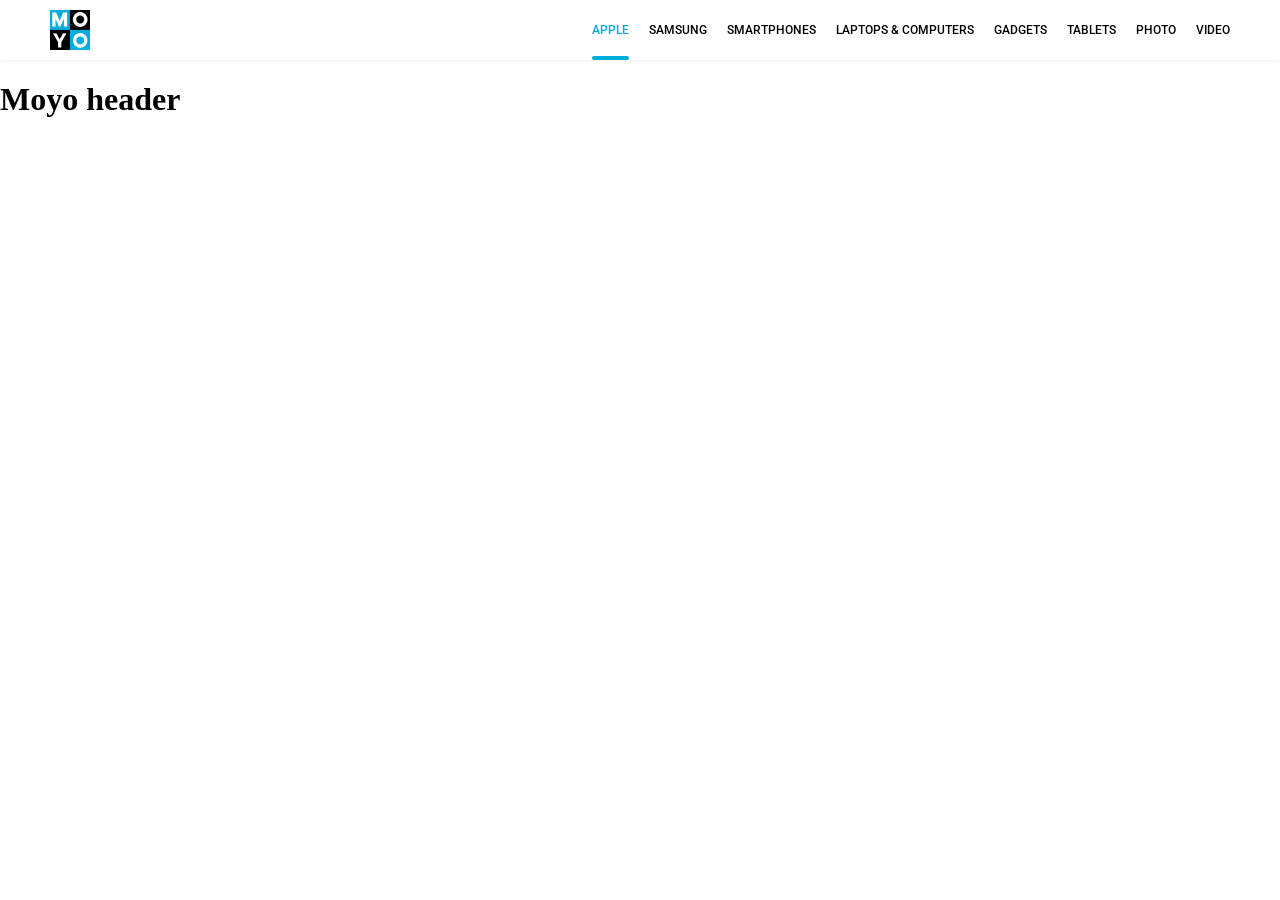
<file: index.html>
<!doctype html><html lang="en"><head><meta charset="utf-8"><meta name="viewport" content="width=device-width, user-scalable=no, initial-scale=1.0, maximum-scale=1.0, minimum-scale=1.0"><link rel="preconnect" href="https://fonts.googleapis.com"><link rel="preconnect" href="https://fonts.gstatic.com" crossorigin><link href="https://fonts.googleapis.com/css2?family=Roboto:wght@500&display=swap" rel="stylesheet"><meta http-equiv="X-UA-Compatible" content="ie=edge"><title>Moyo header</title><link rel="stylesheet" href="index.ae94ee67.css"></head><body class="body"> <header class="header"> <a href="#" class="logo"> <img src="logo.eddae0ff.png" alt="logotipo da empresa Moyo" class="logo__image"> </a> <nav class="nav"> <ul class="nav__list"> <li class="nav__item"> <a href="#" class="is-active nav__link"> apple </a> </li> <li class="nav__item"> <a href="#" class="nav__link"> samsung </a> </li> <li class="nav__item"> <a href="#" class="nav__link"> smartphones </a> </li> <li class="nav__item" data-qa="hover"> <a href="#" class="nav__link"> laptops & computers </a> </li> <li class="nav__item"> <a href="#" class="nav__link"> gadgets </a> </li> <li class="nav__item"> <a href="#" class="nav__link"> tablets </a> </li> <li class="nav__item"> <a href="#" class="nav__link"> photo </a> </li> <li class="nav__item"> <a href="#" class="nav__link"> video </a> </li> </ul> </nav> </header> <main> <h1>Moyo header</h1> </main> </body></html>
</file>
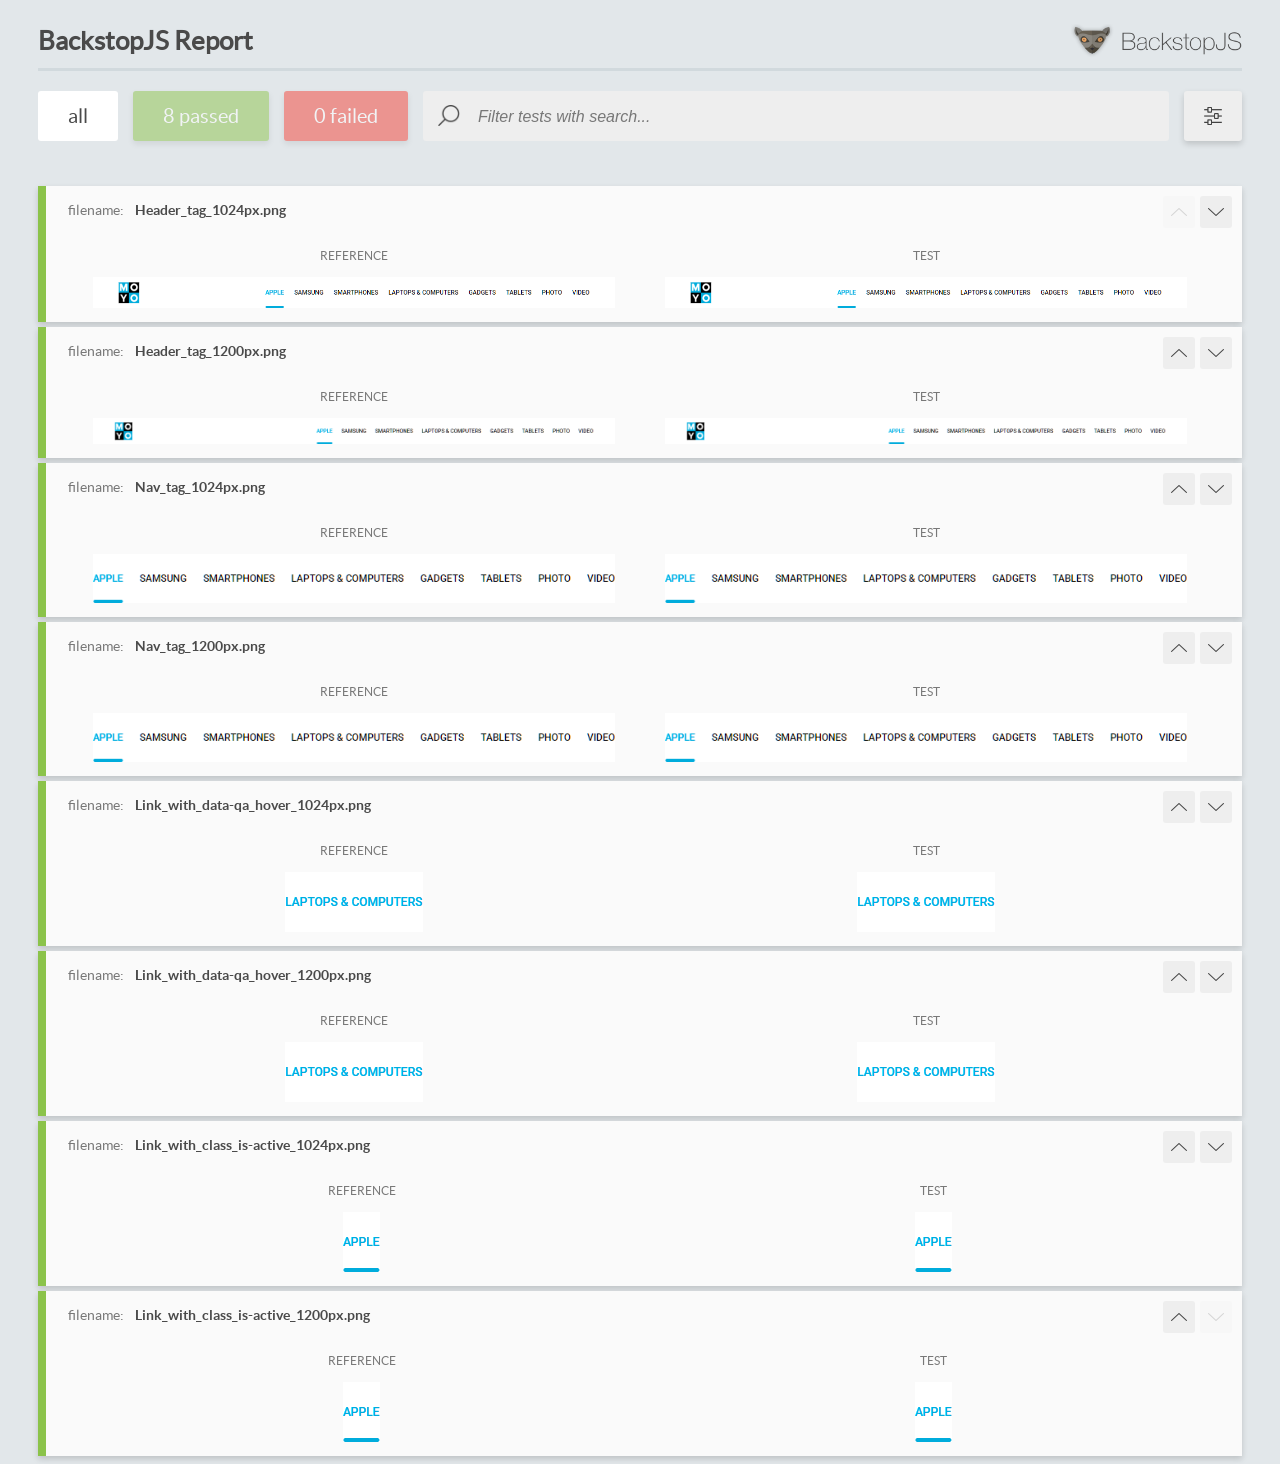
<file: report/html_report/index.html>
<!DOCTYPE html>
<html>
  <head>
    <meta charset="utf-8">
    <!-- Disable Cache -->
    <meta http-equiv="Cache-Control" content="no-cache, no-store, must-revalidate">
    <meta http-equiv="Pragma" content="no-cache">
    <meta http-equiv="Expires" content="0">

    <title>BackstopJS Report</title>

    <style>
      @font-face {
          font-family: 'latoregular';
          src: url('./assets/fonts/lato-regular-webfont.woff2') format('woff2'),
              url('./assets/fonts/lato-regular-webfont.woff') format('woff');
          font-weight: 400;
          font-style: normal;
      }
      @font-face {
          font-family: 'latobold';
          src: url('./assets/fonts/lato-bold-webfont.woff2') format('woff2'),
              url('./assets/fonts/lato-bold-webfont.woff') format('woff');
          font-weight: 700;
          font-style: normal;
      }

      .ReactModal__Body--open {
          overflow: hidden;
      }
      .ReactModal__Body--open .header {
        display: none;
      }

    </style>
  </head>
  <body style="background-color: #E2E7EA">
    <div id="root">

    </div>
    <script>
      function report (report) { // eslint-disable-line no-unused-vars
        window.tests = report;
      }
    </script>
    <script src="config.js"></script>
    <script src="index_bundle.js"></script>
  </body>
</html>
</file>
<file: index.ae94ee67.css>
body{margin:0}.body,.html{box-sizing:border-box;margin:0;padding:0}:root{--blue:#00acdc}.header{box-sizing:border-box;background-color:#fff;justify-content:space-between;align-items:center;width:100%;margin:0;padding:0 50px;display:flex;box-shadow:0 2px 4px #0000000d}.nav__list{margin:0;padding:0;list-style:none;display:flex}.nav__item{align-items:center;height:60px;display:flex}.nav__link{color:#000;white-space:nowrap;text-transform:uppercase;align-items:center;height:60px;font-family:Roboto,Arial,sans-serif;font-size:12px;font-weight:500;line-height:100%;text-decoration:none;transition:color .3s;display:flex;position:relative}.nav__item:not(:first-child){margin-left:20px}.nav__item:first-child{margin-left:0}.logo{width:40px;height:40px;display:block}.logo__image{width:100%;height:100%}.nav{white-space:nowrap;flex-wrap:nowrap}.nav a.is-active{color:var(--blue);position:relative}.nav__link.is-active:after{content:"";background-color:var(--blue);border-radius:2px;height:4px;position:absolute;bottom:0;left:0;right:0}.nav__link:hover{color:var(--blue)}
/*# sourceMappingURL=index.ae94ee67.css.map */
</file>
